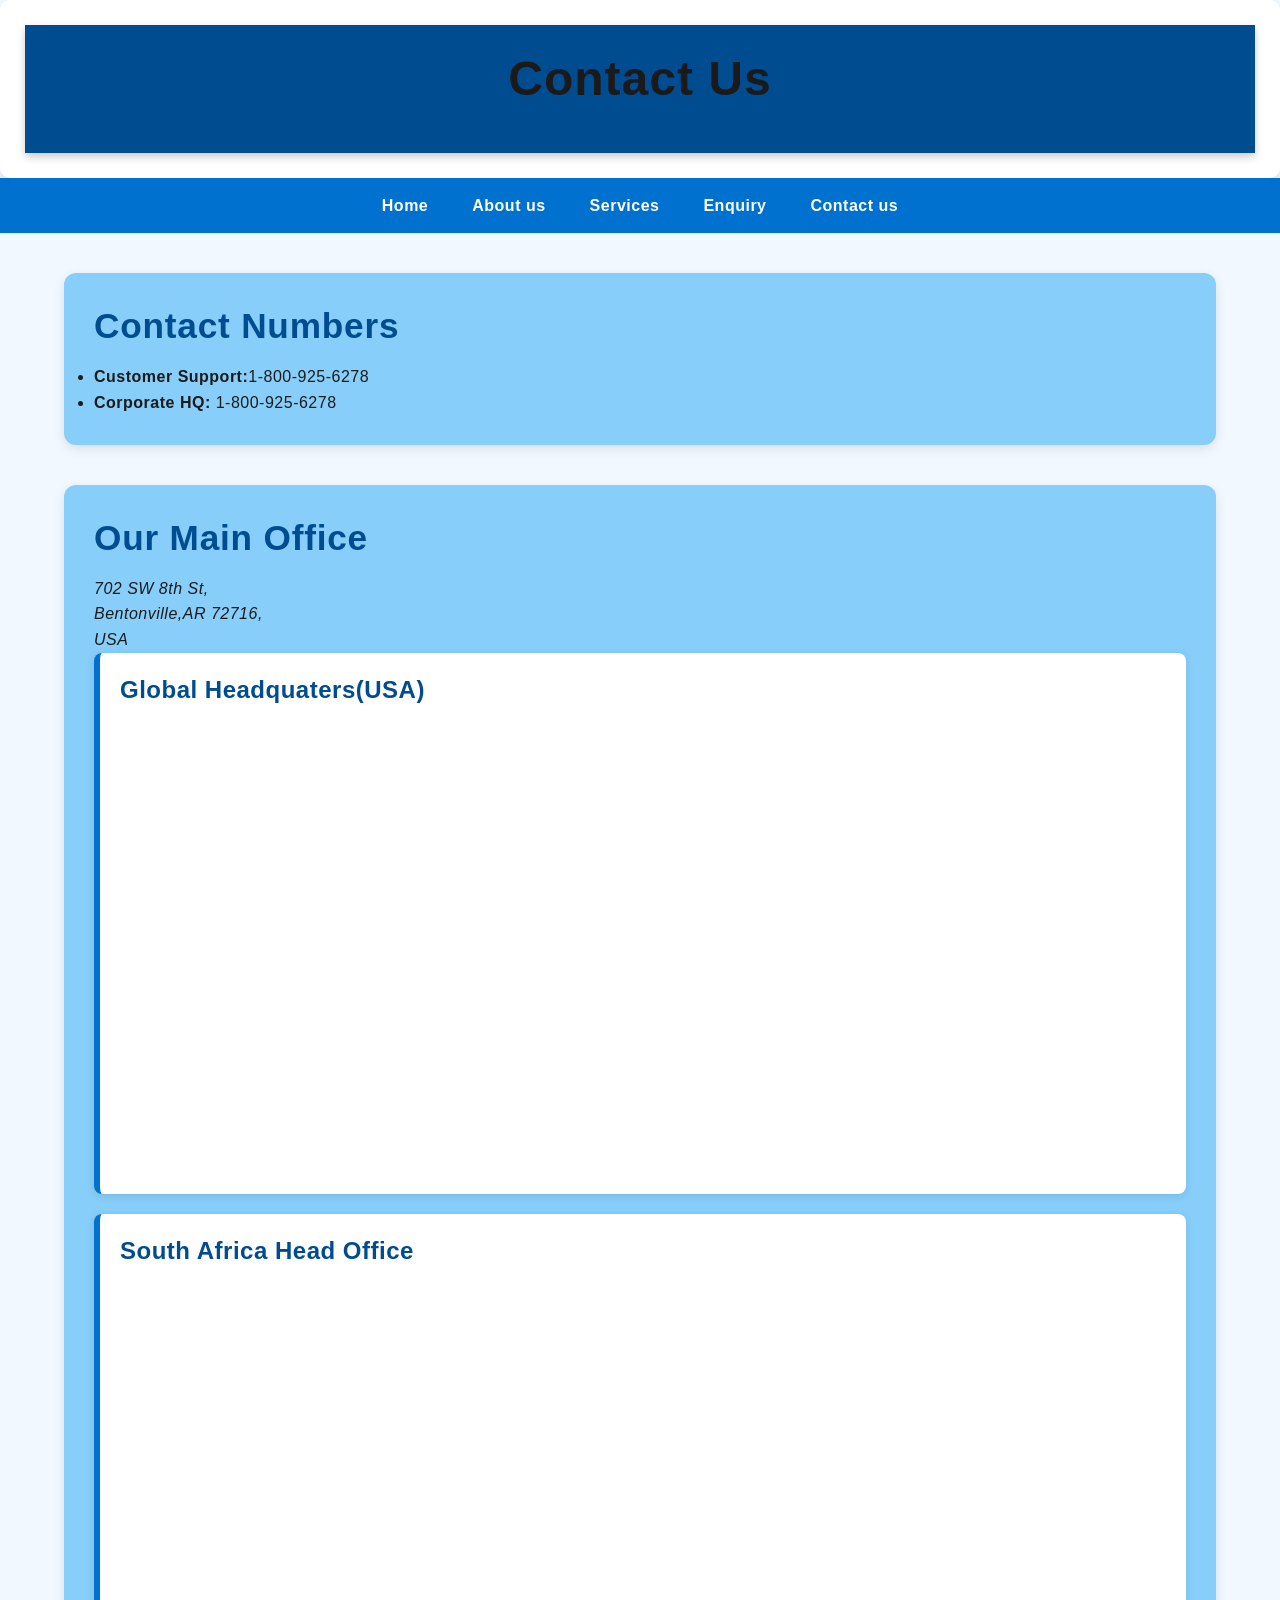
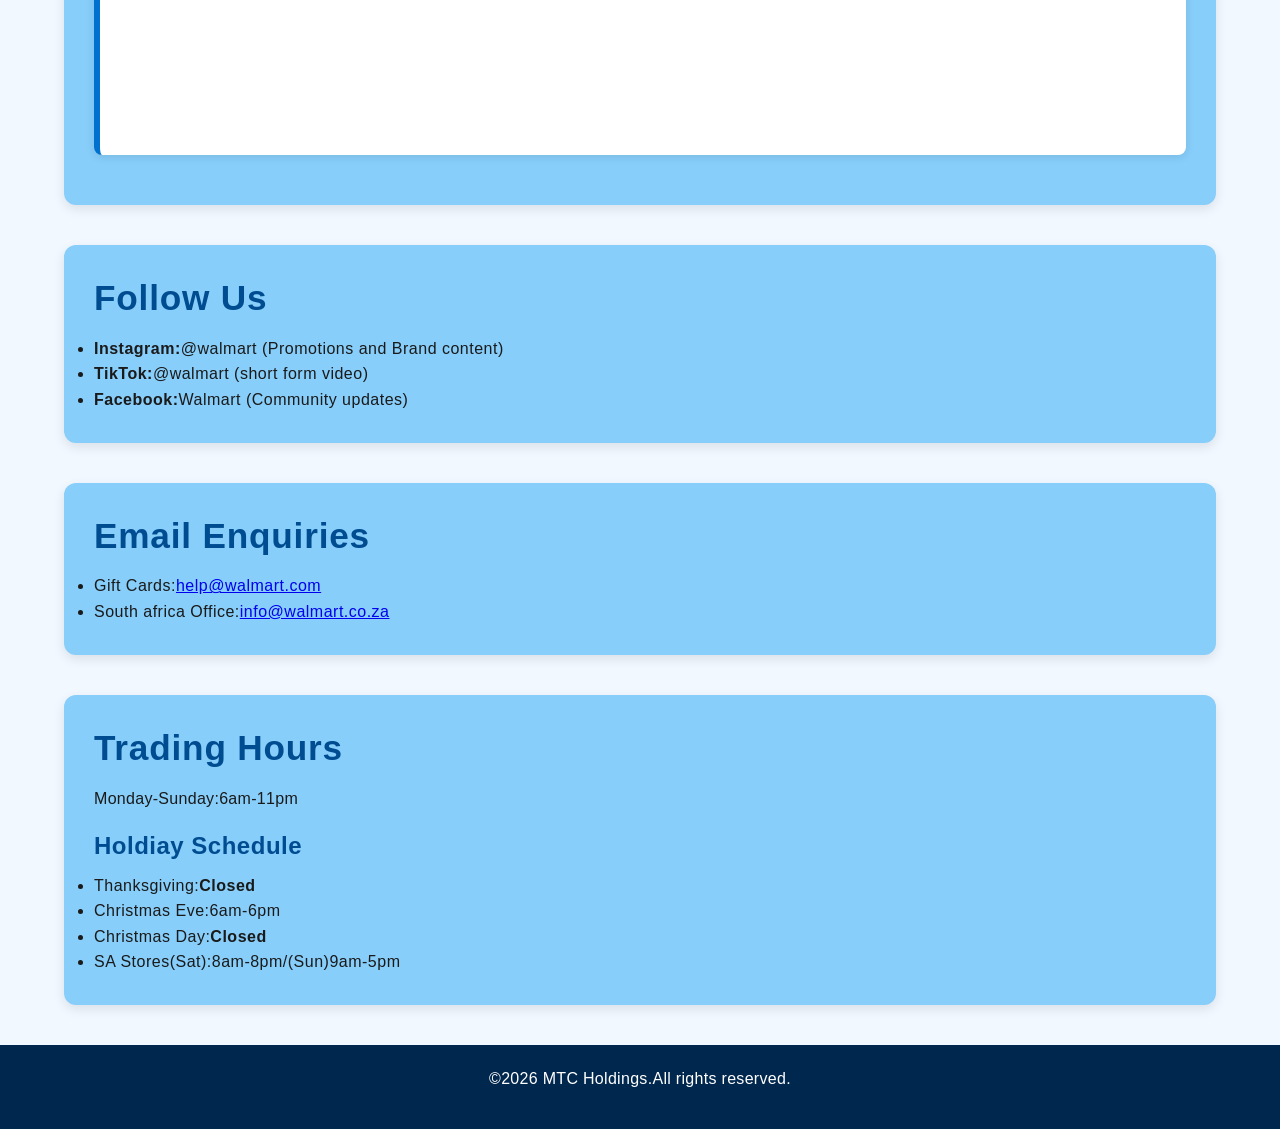
<file: contact.html>
<!DOCTYPE html>
<html lang="en">
<head>
    <meta charset="UTF-8">
    <meta name="viewport" content="width=device-width, initial-scale=1.0">
    <title>Contact us</title>
    <link rel="stylesheet" href="CSS/style.css">
    <link rel="stylesheet" href="CSS/responsive.css">
</head>
<body>
    <section class="content">
    <header>
        <h1>Contact Us</h1>
    </header>
    </section>

    <!--Navigation:The menu required for the common page structure-->
    <nav>
        <ul>
        <li><a href="index.html">Home</a></li>
        <li><a href="about.html">About us</a></li>
        <li><a href="services.html">Services</a></li>
        <li><a href="enquiry.html">Enquiry</a></li>
        <li><a href="contact.html">Contact us</a></li>
        </ul>
    </nav>
    <!--Main Container for contact page content-->
    <main>
        <!--Section:Direct contact numbers-->
        <!--Using a section tag to group related contact info together-->
        <section class="container">
            <h2>Contact Numbers</h2>
            <ul>
                <!--Strong tags make the label bold for better readability-->
                <li><strong>Customer Support:</strong>1-800-925-6278</li>
                <li><strong>Corporate HQ:</strong> 1-800-925-6278</li>
            </ul>
        </section>

        <!--Section:Physical office location-->
        <section class="container">
            <h2>Our Main Office</h2>
            <!--The address tag is great for SEO and accessibility-->
            <address>
                702 SW 8th St,<br>
                Bentonville,AR 72716,<br>
                USA
            </address>
         
            <!--Locaton 1:Global headquarters (USA)-->
        <section class="card">
            <h3>Global Headquaters(USA)</h3>
            <iframe
            src="https://www.google.com/maps/embed?pb=!1m18!1m12!1m3!1d3053.6910676500984!2d-82.91551242522277!3d40.05999467727618!2m3!1f0!2f0!3f0!3m2!1i1024!2i768!4f13.1!3m3!1m2!1s0x88388a8447563483%3A0x6ea7ccf874168317!2sWalmart%20Supercenter!5e0!3m2!1sen!2sza!4v1779807071663!5m2!1sen!2sza" 
            width="600" height="450" style="border:0;" allowfullscreen="" loading="lazy" referrerpolicy="no-referrer-when-downgrade">
            </iframe>
        </section>
        
        <!--Location 2: South-africa Head Office-->
        <section class="card">
            <h3>South Africa Head Office</h3>
            <iframe 
            src="https://www.google.com/maps/embed?pb=!1m18!1m12!1m3!1d13236.29960460591!2d18.828509943011817!3d-33.96491427434556!2m3!1f0!2f0!3f0!3m2!1i1024!2i768!4f13.1!3m3!1m2!1s0x1dcdb31bbfffffff%3A0xa06d051ff80fecec!2sWalmart%20Global%20Sourcing%20SA!5e0!3m2!1sen!2sza!4v1779807330177!5m2!1sen!2sza" 
            width="600" height="450" style="border:0;" allowfullscreen="" loading="lazy" referrerpolicy="no-referrer-when-downgrade">
            </iframe>
    </section>
        </section>
        
        <!--Section: social media channels-->
        <section class="container">
            <h2>Follow Us</h2>
            <ul>
                <!--Brief description of socials-->
                <li><strong>Instagram:</strong>@walmart (Promotions and Brand content)</li>
                <li><strong>TikTok:</strong>@walmart (short form video)</li>
                <li><strong>Facebook:</strong>Walmart (Community updates)</li>
            </ul>
        </section>

        <!--Section:email support-->
        <section class="container">
            <h2>Email Enquiries</h2>
            <ul>
                <!--mailto: makes these links clickable so they open an email app-->
                <li>Gift Cards:<a href="mailto:help@walmart.com">help@walmart.com</a></li>
                <li>South africa Office:<a href="mailto:info@walmart.co.za">info@walmart.co.za</a></li>
            </ul>
        </section>

        <!--Section:Trading Hours-->
        <section class="container">
            <h2>Trading Hours</h2>
            <p>Monday-Sunday:6am-11pm</p>
            <h3>Holdiay Schedule</h3>
            <ul>
                <li>Thanksgiving:<strong>Closed</strong></li>
                <li>Christmas Eve:6am-6pm</li>
                <li>Christmas Day:<strong>Closed</strong></li>
                <!--Note:South African store hours differ slightly-->
                <li>SA Stores(Sat):8am-8pm/(Sun)9am-5pm</li>
            </ul>
        </section>
    </main>

    <footer>
        <p>&copy;2026 MTC Holdings.All rights reserved.</p>
    </footer>
        
</body>
</html>
</file>
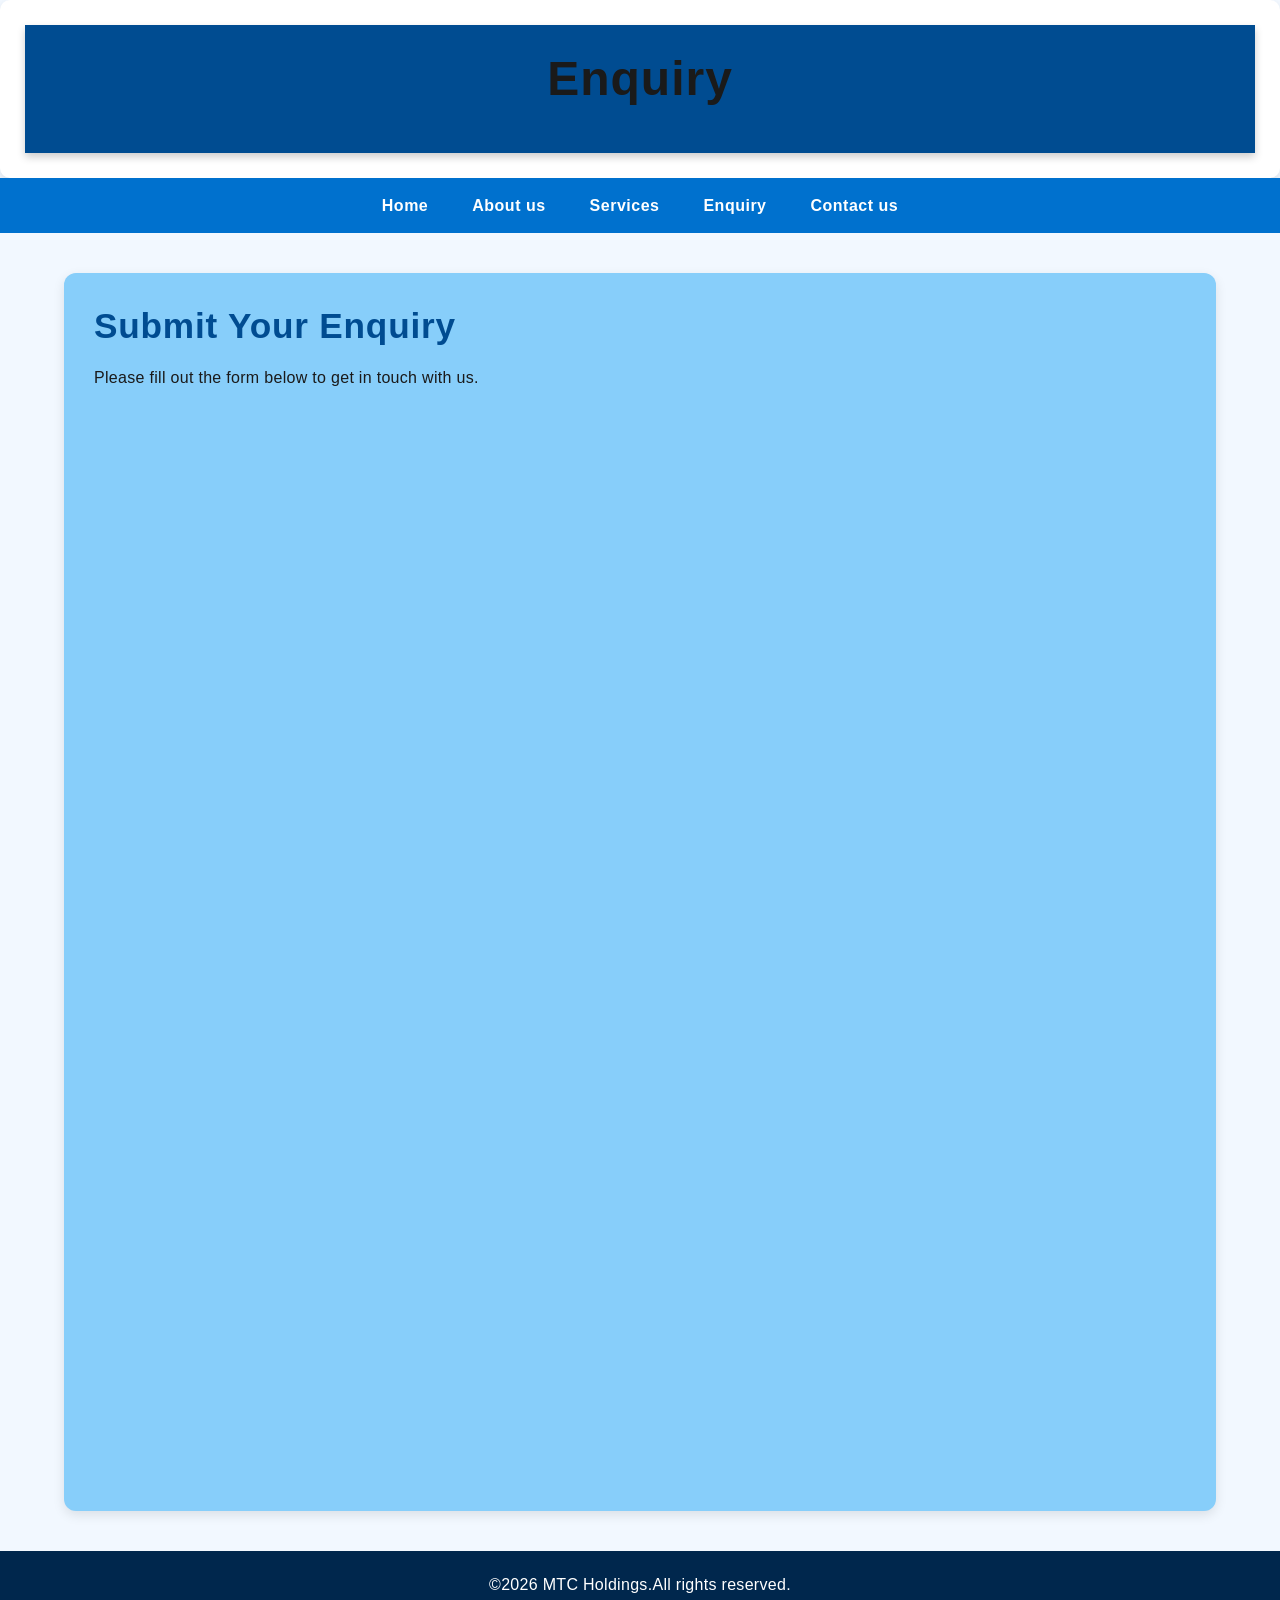
<file: enquiry.html>
<!DOCTYPE html>
<html lang="en">
<head>
    <meta charset="UTF-8">
    <meta name="viewport" content="width=device-width, initial-scale=1.0">
    <title>Enquiry</title>
    <link rel="stylesheet" href="CSS/style.css">
    <link rel="stylesheet" href="CSS/responsive.css">
</head>
<body>

    <section class="content">
    <header>
        <h1>Enquiry</h1>
    </header>
    </section>

    <!--Navigation:The menu required for the common page structure-->
    <nav>
        <ul>
        <li><a href="index.html">Home</a></li>
        <li><a href="about.html">About us</a></li>
        <li><a href="services.html">Services</a></li>
        <li><a href="enquiry.html">Enquiry</a></li>
        <li><a href="contact.html">Contact us</a></li>
        </ul>
    </nav>
    
    <!--enquiry.html-->
    <section class="container">
    <h2>Submit Your Enquiry</h2>
    <p>Please fill out the form below to get in touch with us.</p>
    <!--This is the code for the Google form-->
    <iframe
    src="https://docs.google.com/forms/d/e/1FAIpQLSd-mjKuSeLe5TF8MBL_H6Q3AAYuQ9ndgNNJCWzr9N47o66J4g/viewform?embedded=true" 
    width="640" height="1066" frameborder="0" marginheight="0" marginwidth="0">Loading…
    </iframe>
    </section>
    
    <footer>
        <p>&copy;2026 MTC Holdings.All rights reserved.</p>
    </footer>
</body>
</html>
</file>
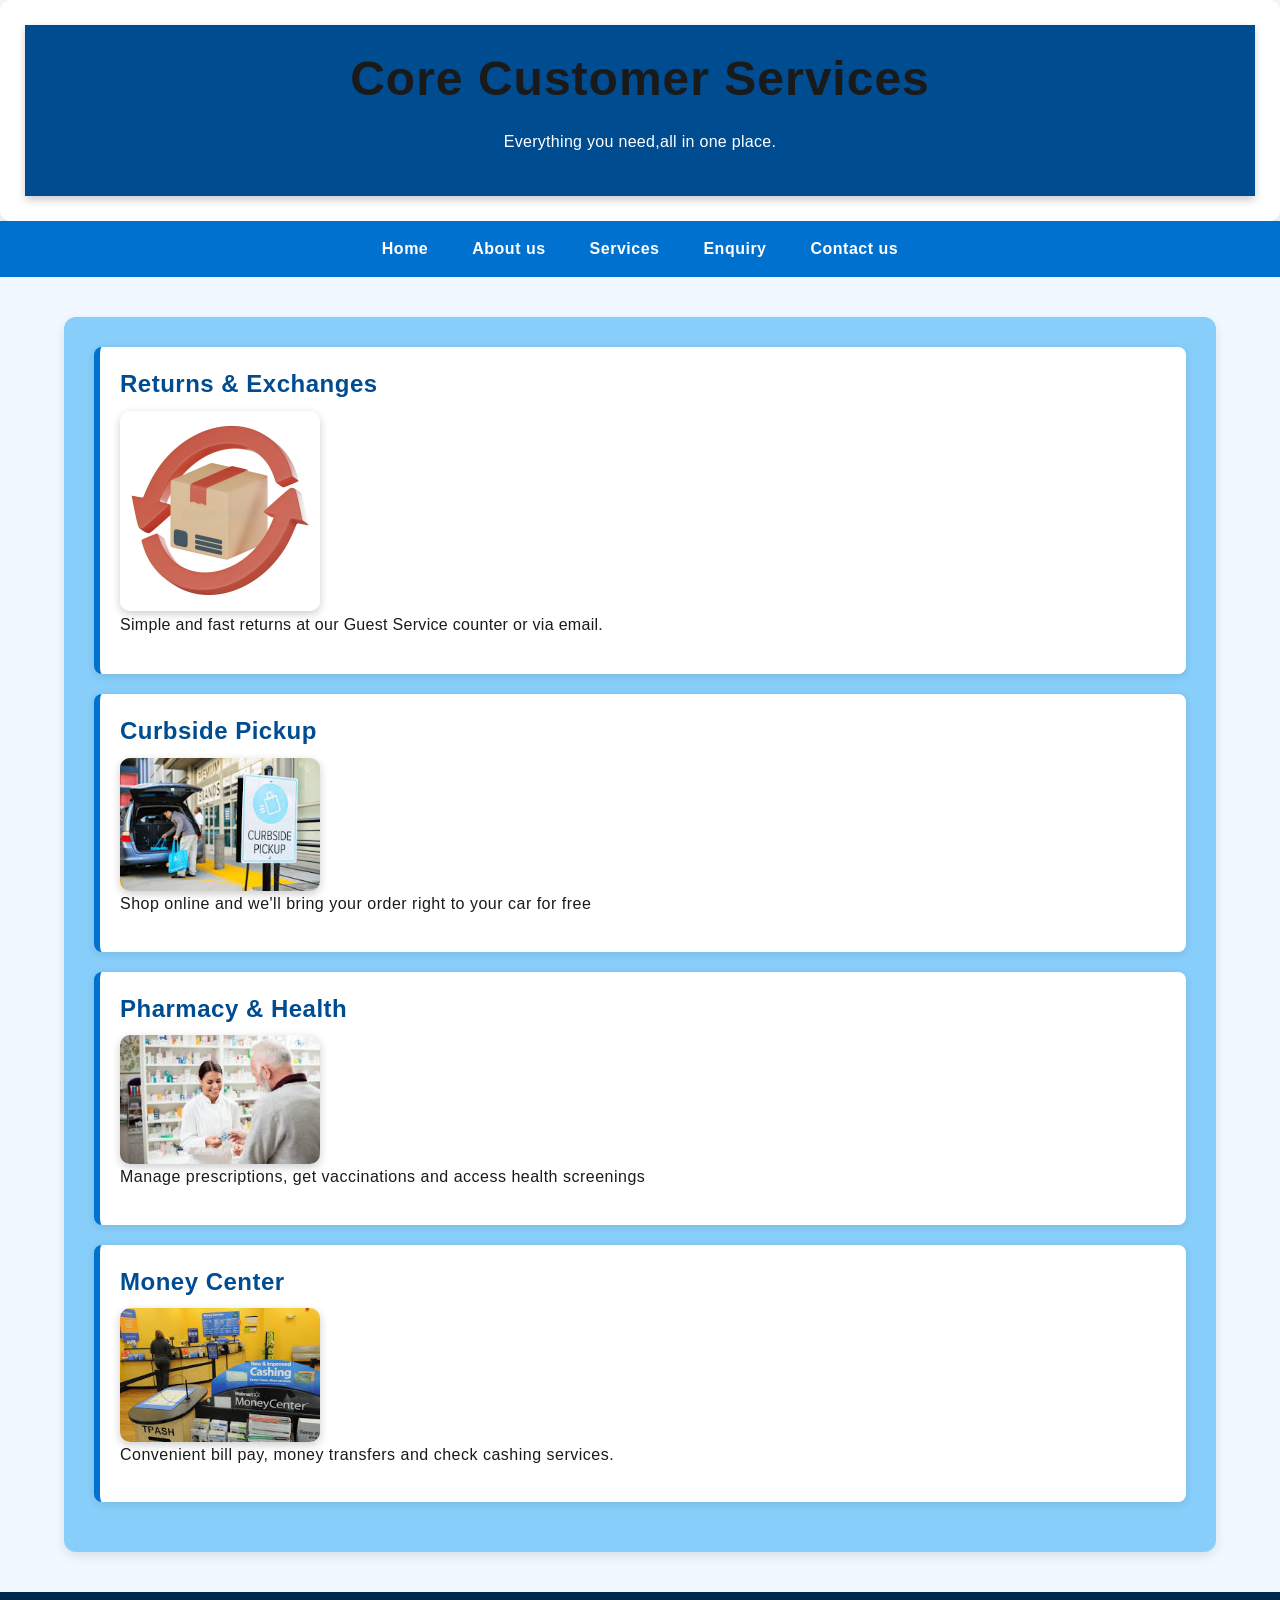
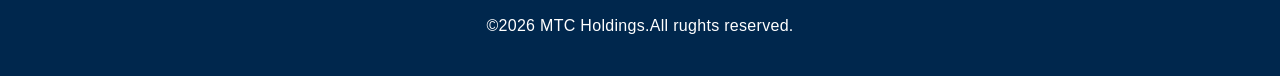
<file: services.html>
<!DOCTYPE html>
<html lang="en">
<head>
    <meta charset="UTF-8">
    <meta name="viewport" content="width=device-width, initial-scale=1.0">
    <title>Services</title>
    <link rel="stylesheet" href="CSS/style.css">
    <link rel="stylesheet" href="CSS/responsive.css">
</head>
<body>
        <!--Header:Titel and description of the section-->
        <section class="content">
        <header>
            <h1>Core Customer Services</h1>
            <p>Everything you need,all in one place.</p>
        </header>
        </section>

    <!--Navigation:The menu required for the common page structure-->
    <nav>
        <ul>
        <li><a href="index.html">Home</a></li>
        <li><a href="about.html">About us</a></li>
        <li><a href="services.html">Services</a></li>
        <li><a href="enquiry.html">Enquiry</a></li>
        <li><a href="contact.html">Contact us</a></li>
        </ul>
    </nav>
    
        <section class="container">

            <!--Service1:Returns-->
            <section class="card">
                <h3>Returns & Exchanges</h3>
                <img src="return.webp" alt="Return and Exchange">
                <p>Simple and fast returns at our Guest Service counter or via email.</p>
            </section>

            <!--Service 2:Pickup-->
            <section class="card">
                <h3>Curbside Pickup</h3>
                <img src="sidepickup.jpeg" alt="Curbside Pickup"
                <p>Shop online and we'll bring your order right to your car for free</p>
            </section>

            <!--Service3:Pharmacy-->
            <section class="card">
                <h3>Pharmacy & Health</h3>
                <img src="health.jpeg" alt="Pharmacy and Health"
                <p>Manage prescriptions, get vaccinations and access health screenings</p>
            </section>

            <!--Service 4:Finance-->
            <section class="card">
                <h3>Money Center</h3>
                <img src="money.jpeg" alt="Money center"
                <p>Convenient bill pay, money transfers and check cashing services.</p>
            </section>
        </section>
    
            
    <footer>
        <p>&copy;2026 MTC Holdings.All rughts reserved.</p>
    </footer>
</body>
</html>
</file>
<file: CSS/style.css>
/* CSS reset */
*{
    margin: 0;
    padding:0;
    box-sizing: border-box;
}

/* Body style */
body{
    font-family: Arial, Helvetica, sans-serif;
    font-size:16px;
    font-weight:400;
    line-height: 1.6;
    letter-spacing: 0.5px;
    background-color:#f2f8ff;
    color: #1a1a1a;
}

/*Main headings */
h1{
    font-family:Arial, Helvetica, sans-serif;
    font-size: 3rem;
    font-weight: 700;
    line-height:1.2;
    letter-spacing:1px;
    color:#1a1a1a;
    margin-bottom: 20px;
}
h2{
    font-family:Arial, Helvetica, sans-serif;
    font-size: 2.2rem;
    font-weight: 600;
    line-height:1.3;
    letter-spacing:0.8px;
    color:#004c91;
    margin-bottom: 15px;
}
h3{
    font-family:Arial, Helvetica, sans-serif;
    font-size: 1.5rem;
    font-weight: 600;
    line-height:1.4;
    letter-spacing:0.5px;
    color:#004c91;
    margin-bottom: 10px;
}

/* Grid layout */
.grid{
    display:grid;
    grid-template-areas: 
         "header header"
         "nav nav"
         "hero hero"
         "about services"
         "enquiry enquiry"
         "contact contact"
         "footer footer";
    grid-template-columns: 1fr 1fr;
    gap: 20px;
    padding: 20px;
}

/* Header */
header{
    grid-area: header;
    background-color: #004c91;
    color:white;
    text-align: center;
    padding: 25px;
    box-shadow: 0px 4px 8px rgba(0, 0, 0, 0.2);
    position: sticky;
}
header h1{
    font-size: 3rem;
    font-weight: 700;
    letter-spacing: 1px;
}

/* Navigation */
nav{
    grid-area: nav;
    display: flex;
    flex-direction: row;
    justify-content: center;
    align-items: center;
    gap: 30px;
    background-color:#0071ce;
    padding: 15px;
}

nav a{
    color:white;
    text-decoration: none;
    font-size: 1rem;
    font-weight:bold;
    padding: 10px 15px;
    border-radius:5px;
    transition:0.3s;
    letter-spacing: 0.5px;
}

/* Hover effect */
nav a:hover{
      background-color: #ffc220;
      color:black;
}

/* Active effect */
nav a:active{
     background-color: #003b70;
}
nav ul{
    display:flex;
    list-style: none;
    gap:20px;
}
nav ul li a{
    text-decoration:none;
    color:white;
    font-size:16px;
    padding: 8px 12px;
    border-radius:5px;
    transition: 0.3s;
}

/* Hero section */
.hero{
    grid-area: hero;
    display:flex;
    flex-direction:column;
    justify-content: center;
    align-items: center;
    background-color: #f2f8ff;
    padding: 50px;
    text-align: center;
    border-radius: 10px;
    border: 2px solid #d9e8f5;
    box-shadow: 0px 2px 6px rgba(0, 0, 0, 0.1);
}
.hero h1{
    font-size: 3rem;
    color:#004c91;
    margin-bottom:20px;
}

/* Hero image */
.hero img{
    width:100%;
    max-height:500px;
    object-fit:cover;
    border-radius:10px;
    margin-bottom: 20px;
}

/* About section */
.about{
    grid-area: about;
    background-color:white;
    padding:25px;
    border-radius: 10px;
    border:2px solid #d9e8f5;
    box-shadow: 0px 2px 6px rgba(0, 0, 0, 0.1);
}
.about h2{
    color:#0071ce;
    margin-bottom:15px;
}
.about img{
    width:100%;
    border-radius: 10px;
    margin-bottom: 15px;
}

/* Service section */
.services{
    grid-area:services;
    background-color:white;
    padding:25px;
    border-radius:10px;
    border:2px solid #d9e8f5;
    box-shadow: 0px 2px 6px rgba(0, 0, 0, 0.1);
}
.services h3{
    color:#0071ce;
    margin-bottom:15px;
}
.service img{
    width:150px;
    height:auto;
    border-radius:10px;
}

/* Enquiry */
.enquiry{
    grid-area: enquiry;
    background-color:white;
    padding: 30px;
    border-radius:10px;
    border: 2px solid #d9e8f5;
    box-shadow: 0px 2px 6px rgba(0, 0, 0, 0.1);
    text-align:center;
}
.enquiry h2{
    color:#0071ce;
    margin-bottom:20px;
}

/* Contact section */
.contact{
    grid-area: contact;
    background-color:white;
    padding: 25px;
    border-radius: 10px;
    border: 2px solid #d9e8f5;
    box-shadow: 0px 2px 6px rgba(0, 0, 0, 0.1);
    text-align: center;
}
.contact h2{
    color:#0071ce;
    margin-bottom:15px;
}

/* Main content */
.content{
    background:white;
    padding:25px;
    border-radius:10px;
    box-shadow: 0px 4px 10px rgba(0, 0, 0, 0.1);
}

.container{
    width:90%;
    max-width:1200px;
    margin: 40px auto;
    padding:30px;
    background-color: lightskyblue;
    border-radius:12px;
    box-shadow: 0 4px 12px rgba(0, 0, 0, 0.1);
}

/* Cards */
.card{
    background-color: white;
    margin-bottom: 20px;
    padding:20px;
    border-left: 6px solid #0071ce;
    border-radius:8px;
    box-shadow:0 2px 8px rgba(0, 0, 0, 0.1);
    transition:0.3s;
}
.card:hover{
    transform:translateY(-5px);
    box-shadow: o 6px 12px rgba(0, 0, 0, 0.2);
}

/* Button */
button{
    background-color:#ffc220;
    color: black;
    border: none;
    padding: 12px 20px;
    font-size: 1rem;
    font-weight: bold;
    border-radius: 5px;
    cursor: pointer;
    transition: 0.3s;
    display: block;
}

/* Button Hover */
button:hover{
    background-color: #e6ac00;
}

/* Button active */
button:active{
    transform: scale(0.98);
}

/*Images*/
img{
    width: 200px;
    height: auto;
    display: block;
    border-radius: 10px;
    box-shadow: 0px 3px 8px rgba(0, 0, 0, 0.2);
}

p{
    font-size: 1rem;
    line-height: 1.8;
    margin-bottom: 15px;
    letter-spacing:0.3px;
    font-weight:400;
}

/* Footer */
footer{
    background-color: #00274d;
    color:white;
    text-align:center;
    padding:20px;
    margin-top:30px;
}
</file>
<file: CSS/responsive.css>
/* Breakpoint 1 : Tablet devices */
@media screen and (max-width:768px){
    body{
        font-size:0.95rem;
        padding:0;
        margin:0;
    }

    /* Navigation */
    nav{
        flex-direction:column;
        align-items:center;
        text-align:center;
        padding:1rem;
    }

    nav ul{
        flex-direction:column;
        gap:1rem;
        margin-top:1rem;
        padding:0;
    }

    nav ul li{
        list-style: none;
    }

    /* Hero section / Index */
    .hero{
        padding:3rem 1rem;
        text-align: center;
    }
    .hero h1{
       font-size:2.2rem;
    }
    .hero p{
        font-size:1rem;
    }

    /* About us section */
    .about-content{
        flex-direction: column;
        text-align: center;
        padding: 2rem;
    }

    .about-content img{
        width:100%;
        max-width:400;
    }

    /* Services section */

    .services-container{
        grid-template-columns: 1fr;
        gap:1.5rem;
        padding:2rem;
    }

    .services-card{
        width:100%;
        padding: 1.5rem;
    }

    /* Contact us */
    .contact-container{
        width:95%;
        padding:1.5rem;
    }
    .contact-card{
        width:100%;
    }
   
    /* Enquiry section */
    .enquiry-container{
        width:90%;
        padding:2rem;
    }
    .enquiry-container iframe{
        width:100%;
        font-size:1rem;
    }
    /* Footer */
    footer{
        text-align:center;
        padding:1rem;
    }

    /* Change multi-column to 2 columns */
    .content{
        grid-template-columns: repeat (2,1fr);
    }
}

/* Breakpoint 2: Mobile devices */

@media screen and (max-width:480px){
    /* Prevent overflow */
    *{
        box-sizing: border-box;
    }

    body{
        margin:0;
        padding:0;
        overflow-x:hidden;
    }
    
    /* Navigation */
    nav{
        width:100%;
    }
    nav ul{
        display:flex;
        flex-direction:column;
        align-items: center;
        gap:1rem;
        padding:1rem 0;
        margin:0;
    }
    nav ul li{
        list-style:none;
    }

    .hero{
        padding:2rem 1rem;
    }

    .hero h1{
        font-size:1.6rem;
    }

    .hero p{
        font-size:0.9rem;
    }

    /* About us */
    .about-content{
        padding:1rem;
        width:100%;
        display:flex;
        flex-direction: column;
    }
    .about-content h2{
        font-size:1.5rem;
    }
    .about-content p{
        font-size:0.9rem;
    }

    /* Services section */
    .services-content{
        padding:1rem;
        width:100%;
        display:flex;
        flex-direction: column;
    }
    .service-card{
        width:100%;
        margin-bottom:1rem;
    }

    /* Contact us */
    .contact-content{
        padding:1rem;
        width:100%;
        display:flex;
        flex-direction: column;
    }
    .contact-container{
        padding:1rem;
    }
    .contact-card{
        width:100%;
    }

    /* Enquiry */
    .enquiry-content{
        padding:1rem;
        width:100%;
        display:flex;
        flex-direction: column;
    }
    .enquiry-container{
        width:95%;
        padding:1rem;
    }
    .enquiry-container iframe{
        padding:0.8rem;
        font-size:0.9rem;
    }

    /* Images */
    img{
        width:100%;
        height:auto;
    }

    /* Footer */
    footer{
        font-size:0.9rem;
        padding:1rem;
    }

    /* Switch to single column layout */
    .content{
        grid-template-columns: 1fr;
    }
}
</file>
